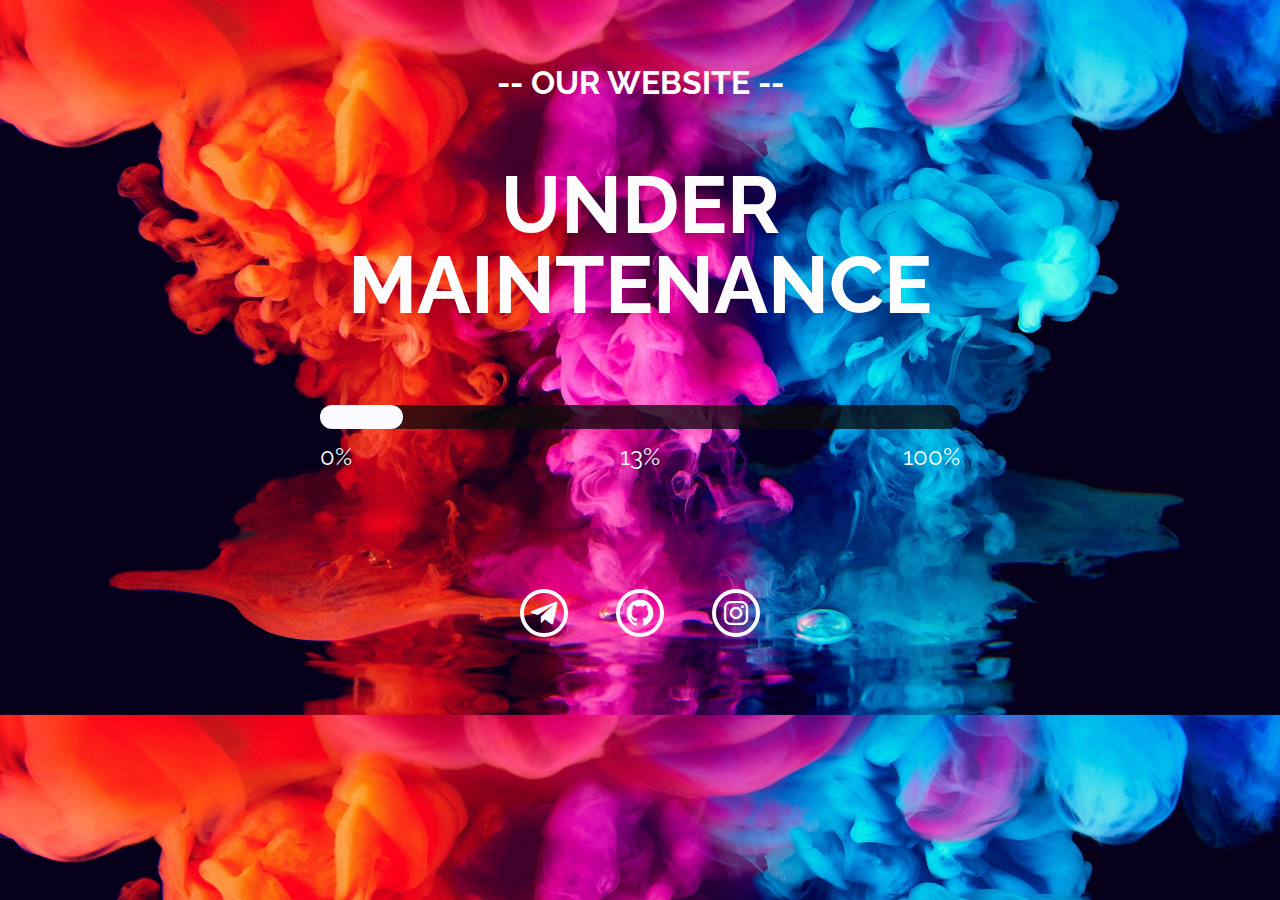
<file: index.html>
<!DOCTYPE html>
<html lang="en">
<head>
    <meta charset="UTF-8">
    <meta name="viewport" content="width=device-width, initial-scale=1.0">
    <link rel="stylesheet" href="assets/css/style.css">

    <!-- ICON PADA ADDRESS BAR -->
    <link rel="icon" type="image/png" href="assets/img/Logo.png">

    <!-- BOX ICONS -->
    <link href='https://unpkg.com/boxicons@2.0.7/css/boxicons.min.css' rel='stylesheet'>

    <title>Document</title>
</head>
<body>
    <main>
        <header class="l-header">
            <div class="header__container bd-grid">
                <h1>-- OUR WEBSITE --</h1>
            </div>
        </header>
        <section class="l-section">
            <div class="section__container bd-grid">
                <h2>UNDER <br> MAINTENANCE</h2>
                <div class="loader">
                    <div class="load">
                        <div class="percentage" id="count" style="width:0%">

                        </div>
                    </div>
                    <div class="info">
                        <span>0%</span>
                        <span id="progress">0%</span>
                        <span>100%</span>
                    </div>
                </div>
            </div>
        </section>

        <footer class="l-footer">
            <div class="footer__container bd-grid">
                <div class="social__title">
                    <a class="social__link" href="https://t.me/muhamadrizkitriyanto"><i class='bx bxl-telegram' ></i></a>
                    <a class="social__link" href="#github"><i class='bx bxl-github' ></i></a>
                    <a class="social__link" href="https://www.instagram.com/rizkitriyantoo"><i class='bx bxl-instagram' ></i></a>
                </div>
            </div>
        </footer>

    </main>


    <!-- MAIN JS -->
    <script src="assets/js/main.js"></script>
</body>
</html>
</file>
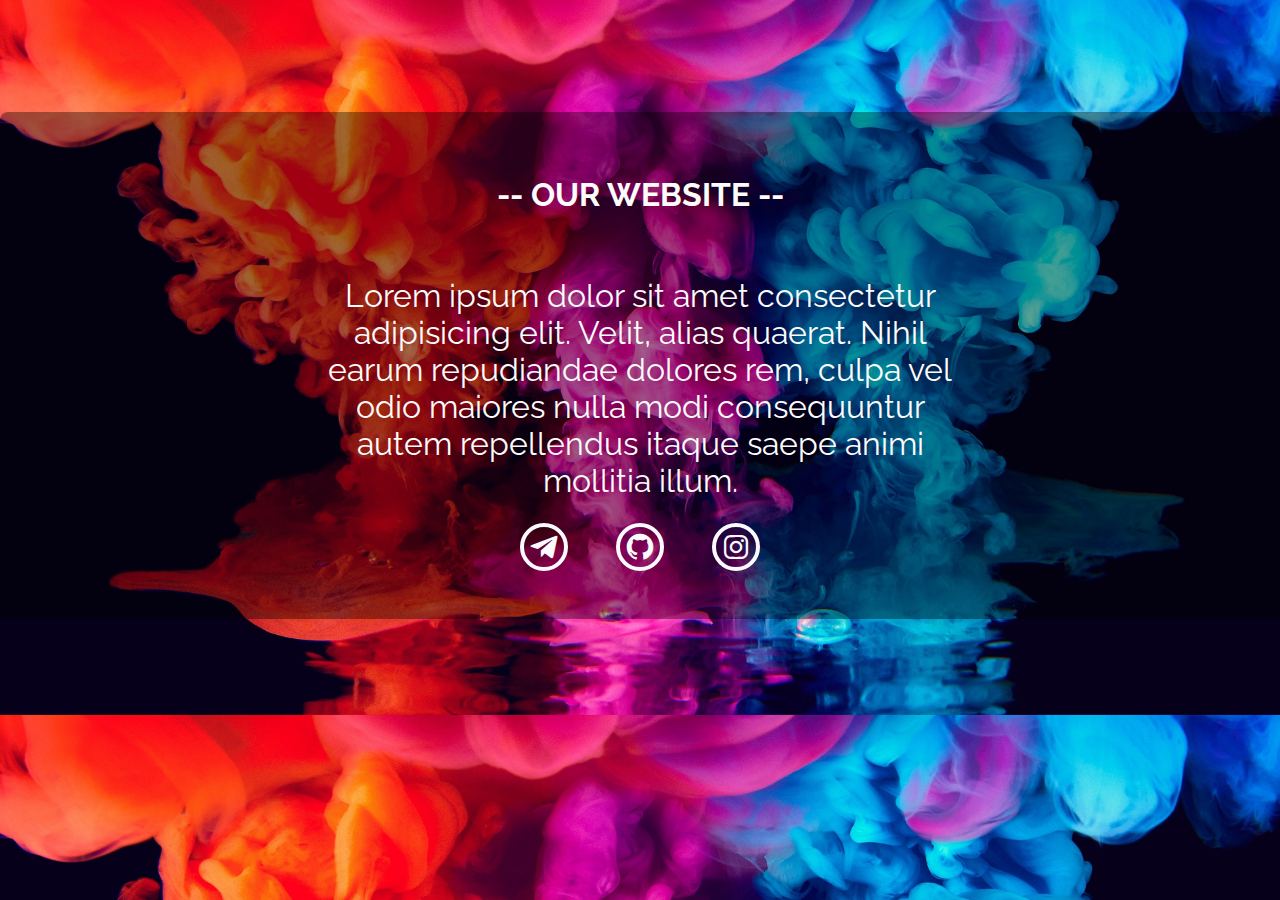
<file: statement.html>
<!DOCTYPE html>
<html lang="en">
<head>
    <meta charset="UTF-8">
    <meta name="viewport" content="width=device-width, initial-scale=1.0">
    <link rel="stylesheet" href="assets/css/styleStatement.css">

    <!-- ICON PADA ADDRESS BAR -->
    <link rel="icon" type="image/png" href="assets/img/Logo.png">

    <!-- BOX ICONS -->
    <link href='https://unpkg.com/boxicons@2.0.7/css/boxicons.min.css' rel='stylesheet'>

    <title>Document</title>
</head>
<body>
    <main>
        <header class="l-header">
            <div class="header__container bd-grid">
                <h1>-- OUR WEBSITE --</h1>
            </div>
        </header>
        <section class="l-section">
            <div class="section__container bd-grid">
                <p>Lorem ipsum dolor sit amet consectetur adipisicing elit. Velit, alias quaerat. Nihil earum repudiandae dolores rem, culpa vel odio maiores nulla modi consequuntur autem repellendus itaque saepe animi mollitia illum.</p>
            </div>
        </section>

        <footer class="l-footer">
            <div class="footer__container bd-grid">
                <div class="social__title">
                    <a class="social__link" href="https://t.me/muhamadrizkitriyanto"><i class='bx bxl-telegram' ></i></a>
                    <a class="social__link" href="#github"><i class='bx bxl-github' ></i></a>
                    <a class="social__link" href="https://www.instagram.com/rizkitriyantoo"><i class='bx bxl-instagram' ></i></a>
                </div>
            </div>
        </footer>
    </main>
</body>
</html>
</file>
<file: assets/css/style.css>
@import url("https://fonts.googleapis.com/css2?family=Lora:wght@600&display=swap");
@import url("https://fonts.googleapis.com/css2?family=Raleway:wght@500&display=swap" );

/*===== Colores =====*/
:root {
    --first-color: #000000;
    --white-color: #FAFAFF;
    --dark-color: #2A3B47;
    --text-color: #fcfcfc;
    --red-color: #fc3e2d;
    --bar-color: rgba(12, 12, 12, 0.767);

}


:root {
    --body-font: 'Raleway', sans-serif;
    --big-font-size: 10.5rem;
    --h2-font-size: 9rem;
    --normal-font-size: 1rem;
    --small-font-size: .813rem;
}

@media screen and (min-width: 768px) {
    :root {
        --big-font-size: 10.5rem;
        --semi-font-size: 7rem;
        --h2-font-size: 2rem;
        --normal-font-size: 1.5rem;
        --small-font-size: .875rem;
    }
}

/*===== Margin =====*/
:root {
    --mb-1: 0.5rem;
    --mb-2: 1rem;
    --mb-3: 1.5rem;
    --mb-4: 2rem;
    --mb-5: 2.5rem;
    --mb-6: 3rem;
    --mb-7: 3.5rem;
    --mb-8: 4rem;
    --mb-9: 4.5rem;
    --mb-10: 5rem;
}

*{
    margin: 0;
    padding: 0;
    box-sizing: border-box;
    font-family:var(--body-font);
}


body{
    background:transparent url(../img/background.jpg) 0 0 ;
    background-color: var(--dark-color);
    background-size: cover;
    color:var(--text-color);
}

.bd-grid {
    max-width: 1024px;
    position: relative;
    width: 60rem;
    margin: auto;
}

.l-header{
    padding:var(--mb-8) 0;
}
.header__container h1{
    text-align: center;
    position: relative;
    width: 20rem;
    margin: auto;
    font-size: var(--h2-font-size);
}

.section__container {
    text-align: center;
    padding-bottom: var(--mb-3);
    font-size: var(--normal-font-size);
    line-height: var(--mb-7);
    margin-top: var(--mb-6);
}

.section__container h2{
    font-size: 5rem;
    line-height: var(--mb-10);
}

.section__container .loader{
    padding: var(--mb-10) 0;
}

.section__container .loader .load{
    background-color:var(--bar-color);
    border-radius: 5rem;

}

.section__container .loader .load .percentage{
    background-color: var(--white-color);
    height: var(--mb-3);
    border-radius: 5rem;

}

.section__container .loader .info{
    display: flex;
}

.section__container .loader .info span{
    flex: 1;
}

.section__container .loader .info span:first-child{
    text-align: left;
}

.section__container .loader .info span:last-child{
    text-align: right;
}

.footer__container{
    text-align: center;
    font-size: var(--h2-font-size);
    padding-bottom: 3rem;
}
.social__title{
    display: flex;
    justify-content: center;
}
.social__link{
    display: flex;
    align-items: center;
    justify-content: center;
    width: var(--mb-6);
    height:var(--mb-6);
    margin: 0 var(--mb-3);
    border: 0.3rem solid var(--white-color);
    font-size: var(--h2-font-size);
    border-radius: 50%;
    color: var(--white-color);
    text-decoration: none;
}

.social__link:hover{
    color:var(--red-color);
}

@media screen and (max-width: 768px) {
    body{
        background:transparent url(../img/background2.jpg) 0 0 ;
        background-color: var(--dark-color);
        background-size: 100%;
        margin: auto;

    }
    .bd-grid {
        position: relative;
        width: 20rem;
        margin: auto;
    }
    .header__container h1{
        text-align: center;
        position: relative;
        width: 20rem;
        margin: auto;
        font-size: 1.6rem;
    }
    .section__container h2{
        font-size: 2rem;
        line-height: var(--mb-16);
    }
    .footer__container{
        text-align: center;
        font-size: 2rem;
        padding-bottom: 3rem;
    }
    .social__link{
        font-size: 2rem;
    }

}
@media screen and (min-width: 768px){
    body{
        background-size: fill;
        padding: 15rem 0;
    }
    .bd-grid {
        position: relative;
        width: 40rem;
        margin: auto;
    }
}
@media screen and (min-width: 1024px){
    body{
        padding: 0 0;
        background-size: 100%;
    }
}
</file>
<file: assets/css/styleStatement.css>
@import url("https://fonts.googleapis.com/css2?family=Raleway:wght@500&display=swap" );

/*===== Colores =====*/
:root {
    --first-color: #000000;
    --white-color: #FAFAFF;
    --dark-color: #2A3B47;
    --text-color: #fcfcfc;
    --red-color: #fc3e2d;
    --bar-color: rgba(12, 12, 12, 0.767);

}


:root {
    --body-font: 'Raleway', sans-serif;
}

@media screen and (min-width: 768px) {
    :root {
        --big-font-size: 10.5rem;
        --semi-font-size: 7rem;
        --h2-font-size: 2rem;
        --normal-font-size: 2rem;
        --small-font-size: .875rem;
    }
}

/*===== Margin =====*/
:root {
    --mb-1: 0.5rem;
    --mb-2: 1rem;
    --mb-3: 1.5rem;
    --mb-4: 2rem;
    --mb-5: 2.5rem;
    --mb-6: 3rem;
    --mb-7: 3.5rem;
    --mb-8: 4rem;
    --mb-9: 4.5rem;
    --mb-10: 5rem;
}
main{
    background-color: rgba(0, 0, 0, 0.37);
    border-radius: 0.5rem;
}

*{
    margin: 0;
    padding: 0;
    box-sizing: border-box;
    font-family:var(--body-font);
}

body{
    background:transparent url(../img/background.jpg) 0 0 ;
    background-color: var(--dark-color);
    background-size: cover;
    color:var(--text-color);
}

.bd-grid {
    max-width: 1024px;
    position: relative;
    width: 60rem;
    margin: auto;
}

.l-header{
    padding:var(--mb-8) 0;
}
.header__container h1{
    text-align: center;
    position: relative;
    width: 20rem;
    margin: auto;
    font-size: var(--h2-font-size);
}

.section__container {
    text-align: center;
    padding-bottom: var(--mb-3);
    margin-top: var(--mb-6);
}

.section__container p{
    font-size:var(--normal-font-size);
}


.footer__container{
    text-align: center;
    font-size: var(--h2-font-size);
    padding-bottom: 3rem;
}
.social__title{
    display: flex;
    justify-content: center;
}
.social__link{
    display: flex;
    align-items: center;
    justify-content: center;
    width: var(--mb-6);
    height:var(--mb-6);
    margin: 0 var(--mb-3);
    border: 0.3rem solid var(--white-color);
    font-size: var(--h2-font-size);
    border-radius: 50%;
    color: var(--white-color);
    text-decoration: none;
}

.social__link:hover{
    color:var(--red-color);
}

@media screen and (max-width: 768px) {
    body{
        background:transparent url(../img/background2.jpg) 0 0 ;
        background-color: var(--dark-color);
        background-size: 100%;
        margin: auto;
        padding: 5rem 0;

    }
    .bd-grid {
        position: relative;
        width: 20rem;
        margin: auto;
    }
    .header__container h1{
        text-align: center;
        position: relative;
        width: 20rem;
        margin: auto;
        font-size: 1.6rem;
    }
    .section__container h2{
        font-size: 2rem;
        line-height: var(--mb-16);
    }
    .footer__container{
        text-align: center;
        font-size: 2rem;
        padding-bottom: 3rem;
    }
    .social__link{
        font-size: 2rem;
    }

}
@media screen and (min-width: 768px){
    body{
        background-size: fill;
        padding: 20rem 0;
    }
    .bd-grid {
        position: relative;
        width: 40rem;
        margin: auto;
    }
}
@media screen and (min-width: 1024px){
    body{
        padding: 7rem 0;
        background-size: 100%;
    }
}
</file>
